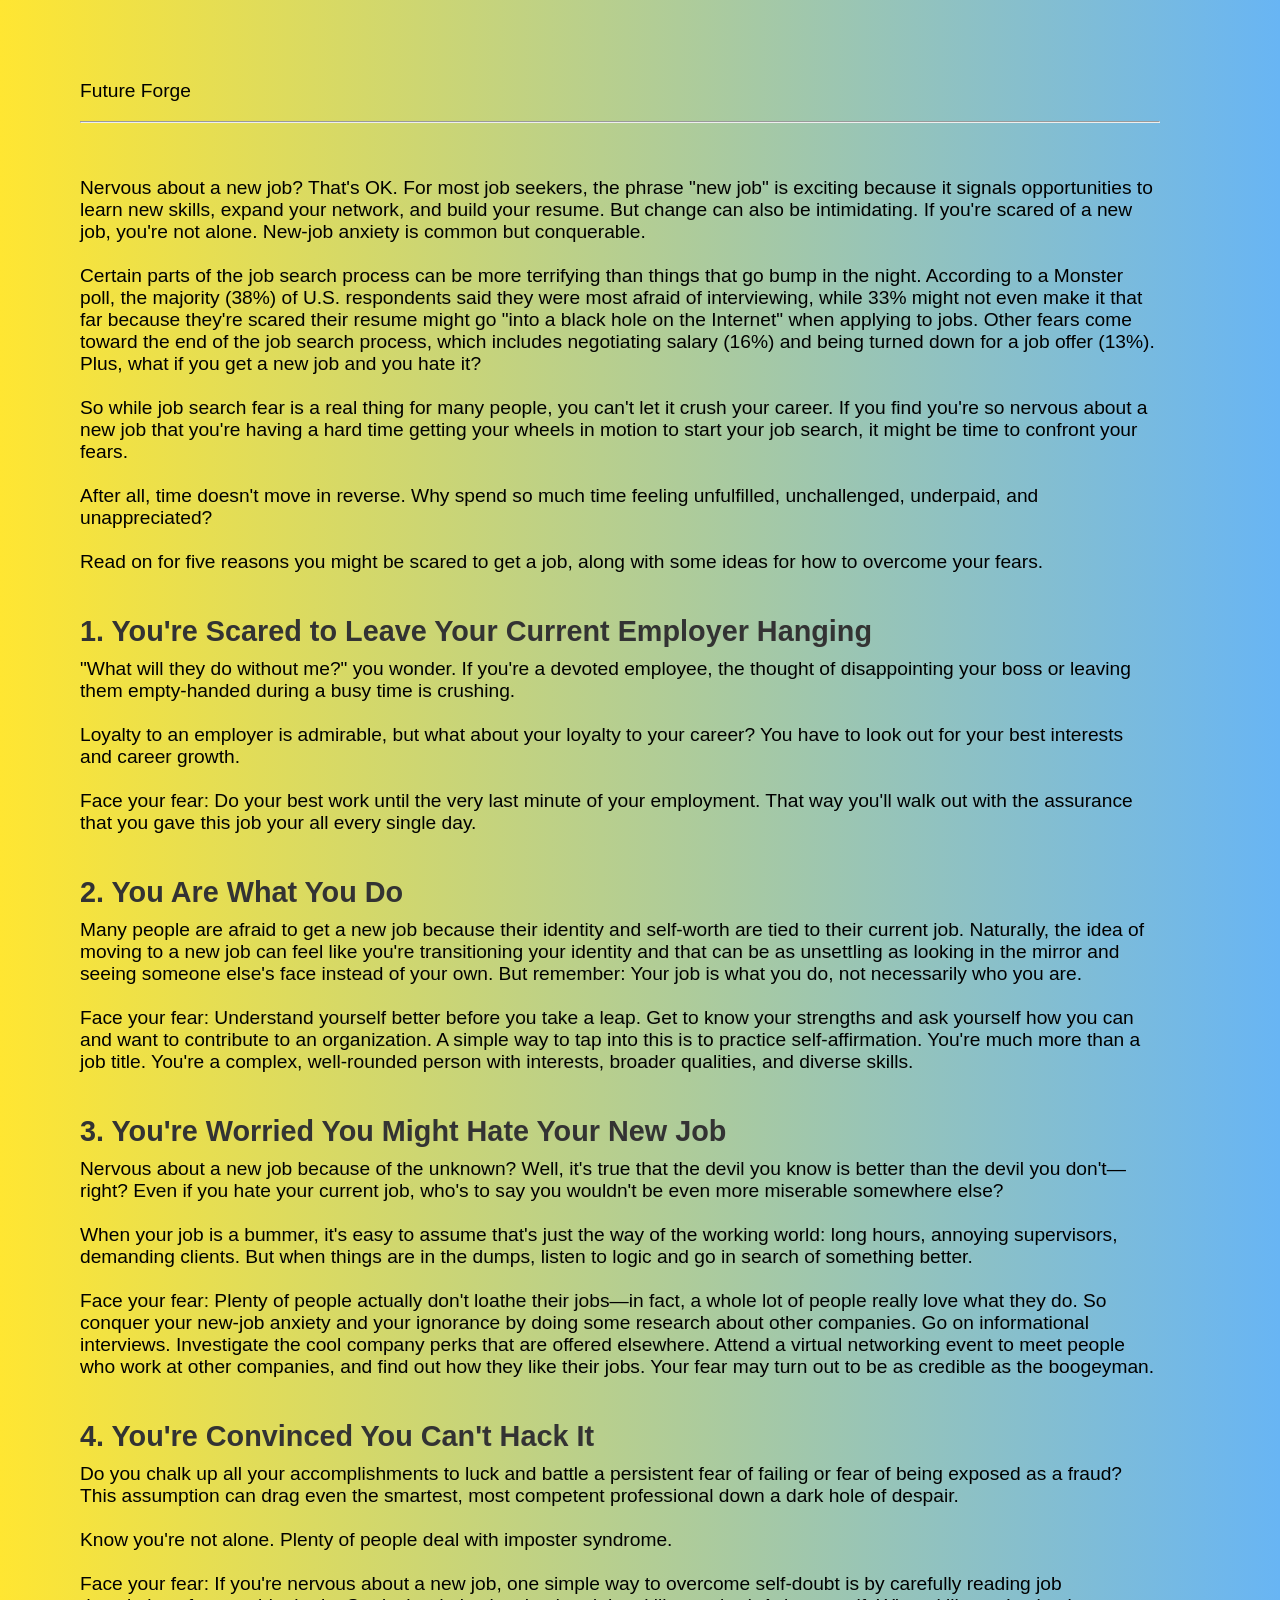
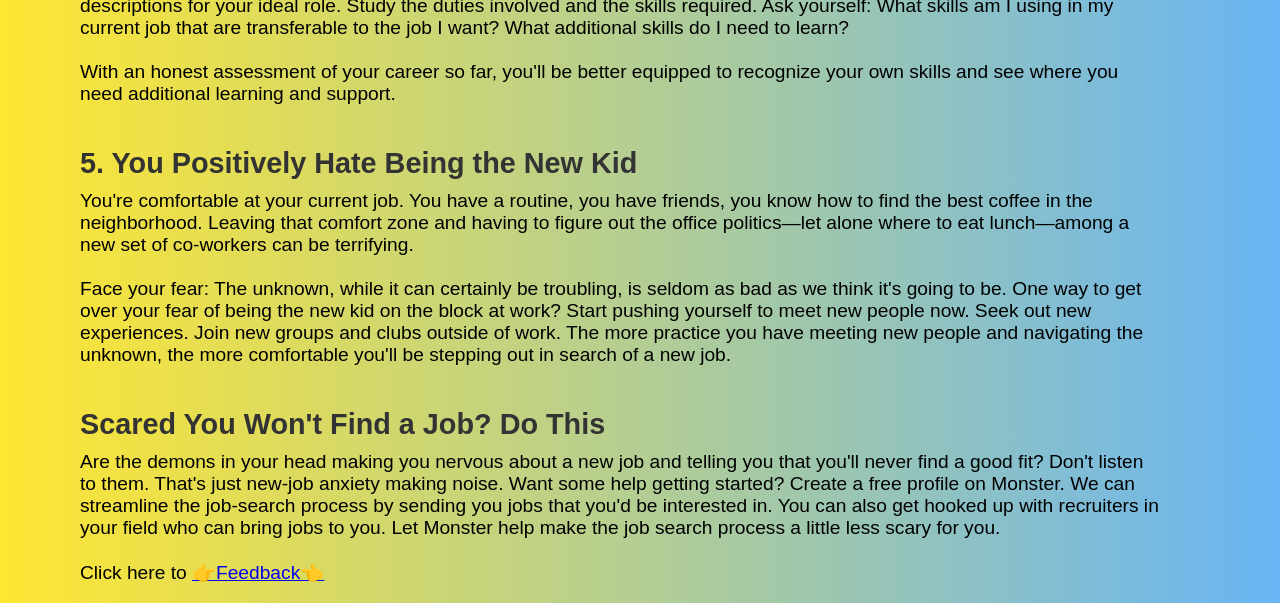
<file: Article1.html>
<!DOCTYPE html>
<html lang="en">
<head>
    <meta charset="UTF-8">
    <meta name="viewport" content="width=device-width, initial-scale=1.0">
    <title>Document</title>
    <style>
        body {
            font-family: Arial, sans-serif;
            margin: 80px 120px 0px 80px  ;
            padding: 0;
            font-size: larger;
            background: linear-gradient(to right, #ffe632, #68b5f4); 
        }

       

        h2 {

            color: #333;
            font-size: 1.5em;
            margin: 20px 0px 10px 0px;
        }
    </style>
</head>
<body>
    <p>Future Forge <hr><br><br>
        Nervous about a new job? That's OK. For most job seekers, the phrase "new job" is exciting because it signals opportunities to learn new skills, expand your network, and build your resume. But change can also be intimidating. If you're scared of a new job, you're not alone. New-job anxiety is common but conquerable.
<br><br>
Certain parts of the job search process can be more terrifying than things that go bump in the night. According to a Monster poll, the majority (38%) of U.S. respondents said they were most afraid of interviewing, while 33% might not even make it that far because they're scared their resume might go "into a black hole on the Internet" when applying to jobs. Other fears come toward the end of the job search process, which includes negotiating salary (16%) and being turned down for a job offer (13%). Plus, what if you get a new job and you hate it?
<br><br>
So while job search fear is a real thing for many people, you can't let it crush your career. If you find you're so nervous about a new job that you're having a hard time getting your wheels in motion to start your job search, it might be time to confront your fears.
<br><br>
After all, time doesn't move in reverse. Why spend so much time feeling unfulfilled, unchallenged, underpaid, and unappreciated?
<br><br>
Read on for five reasons you might be scared to get a job, along with some ideas for how to overcome your fears.
<br><br>
<h2>1. You're Scared to Leave Your Current Employer Hanging</h2>
"What will they do without me?" you wonder. If you're a devoted employee, the thought of disappointing your boss or leaving them empty-handed during a busy time is crushing.
<br><br>
Loyalty to an employer is admirable, but what about your loyalty to your career? You have to look out for your best interests and career growth.
<br><br>
Face your fear: Do your best work until the very last minute of your employment. That way you'll walk out with the assurance that you gave this job your all every single day.
<br><br>
<h2>2. You Are What You Do</h2>
Many people are afraid to get a new job because their identity and self-worth are tied to their current job. Naturally, the idea of moving to a new job can feel like you're transitioning your identity and that can be as unsettling as looking in the mirror and seeing someone else's face instead of your own. But remember: Your job is what you do, not necessarily who you are.
<br><br>
Face your fear: Understand yourself better before you take a leap. Get to know your strengths and ask yourself how you can and want to contribute to an organization. A simple way to tap into this is to practice self-affirmation. You're much more than a job title. You're a complex, well-rounded person with interests, broader qualities, and diverse skills.
<br><br>
<h2>3. You're Worried You Might Hate Your New Job</h2>
Nervous about a new job because of the unknown? Well, it's true that the devil you know is better than the devil you don't—right? Even if you hate your current job, who's to say you wouldn't be even more miserable somewhere else?
<br><br>
When your job is a bummer, it's easy to assume that's just the way of the working world: long hours, annoying supervisors, demanding clients. But when things are in the dumps, listen to logic and go in search of something better.
<br><br>
Face your fear: Plenty of people actually don't loathe their jobs—in fact, a whole lot of people really love what they do. So conquer your new-job anxiety and your ignorance by doing some research about other companies. Go on informational interviews. Investigate the cool company perks that are offered elsewhere. Attend a virtual networking event to meet people who work at other companies, and find out how they like their jobs. Your fear may turn out to be as credible as the boogeyman.
<br><br>
<h2>4. You're Convinced You Can't Hack It</h2>
Do you chalk up all your accomplishments to luck and battle a persistent fear of failing or fear of being exposed as a fraud? This assumption can drag even the smartest, most competent professional down a dark hole of despair.
<br><br>
Know you're not alone. Plenty of people deal with imposter syndrome.
<br><br>
Face your fear: If you're nervous about a new job, one simple way to overcome self-doubt is by carefully reading job descriptions for your ideal role. Study the duties involved and the skills required. Ask yourself: What skills am I using in my current job that are transferable to the job I want? What additional skills do I need to learn?
<br><br>
With an honest assessment of your career so far, you'll be better equipped to recognize your own skills and see where you need additional learning and support.
<br><br>
<h2>5. You Positively Hate Being the New Kid</h2>
You're comfortable at your current job. You have a routine, you have friends, you know how to find the best coffee in the neighborhood. Leaving that comfort zone and having to figure out the office politics—let alone where to eat lunch—among a new set of co-workers can be terrifying.
<br><br>
Face your fear: The unknown, while it can certainly be troubling, is seldom as bad as we think it's going to be. One way to get over your fear of being the new kid on the block at work? Start pushing yourself to meet new people now. Seek out new experiences. Join new groups and clubs outside of work. The more practice you have meeting new people and navigating the unknown, the more comfortable you'll be stepping out in search of a new job.
<br><br>
<h2>Scared You Won't Find a Job? Do This</h2>
Are the demons in your head making you nervous about a new job and telling you that you'll never find a good fit? Don't listen to them. That's just new-job anxiety making noise. Want some help getting started? Create a free profile on Monster. We can streamline the job-search process by sending you jobs that you'd be interested in. You can also get hooked up with recruiters in your field who can bring jobs to you. Let Monster help make the job search process a little less scary for you.
<br><br>
Click here to <a href="Feedback.html">👉Feedback👈</a>
    </p>

</body>
</html>
</file>
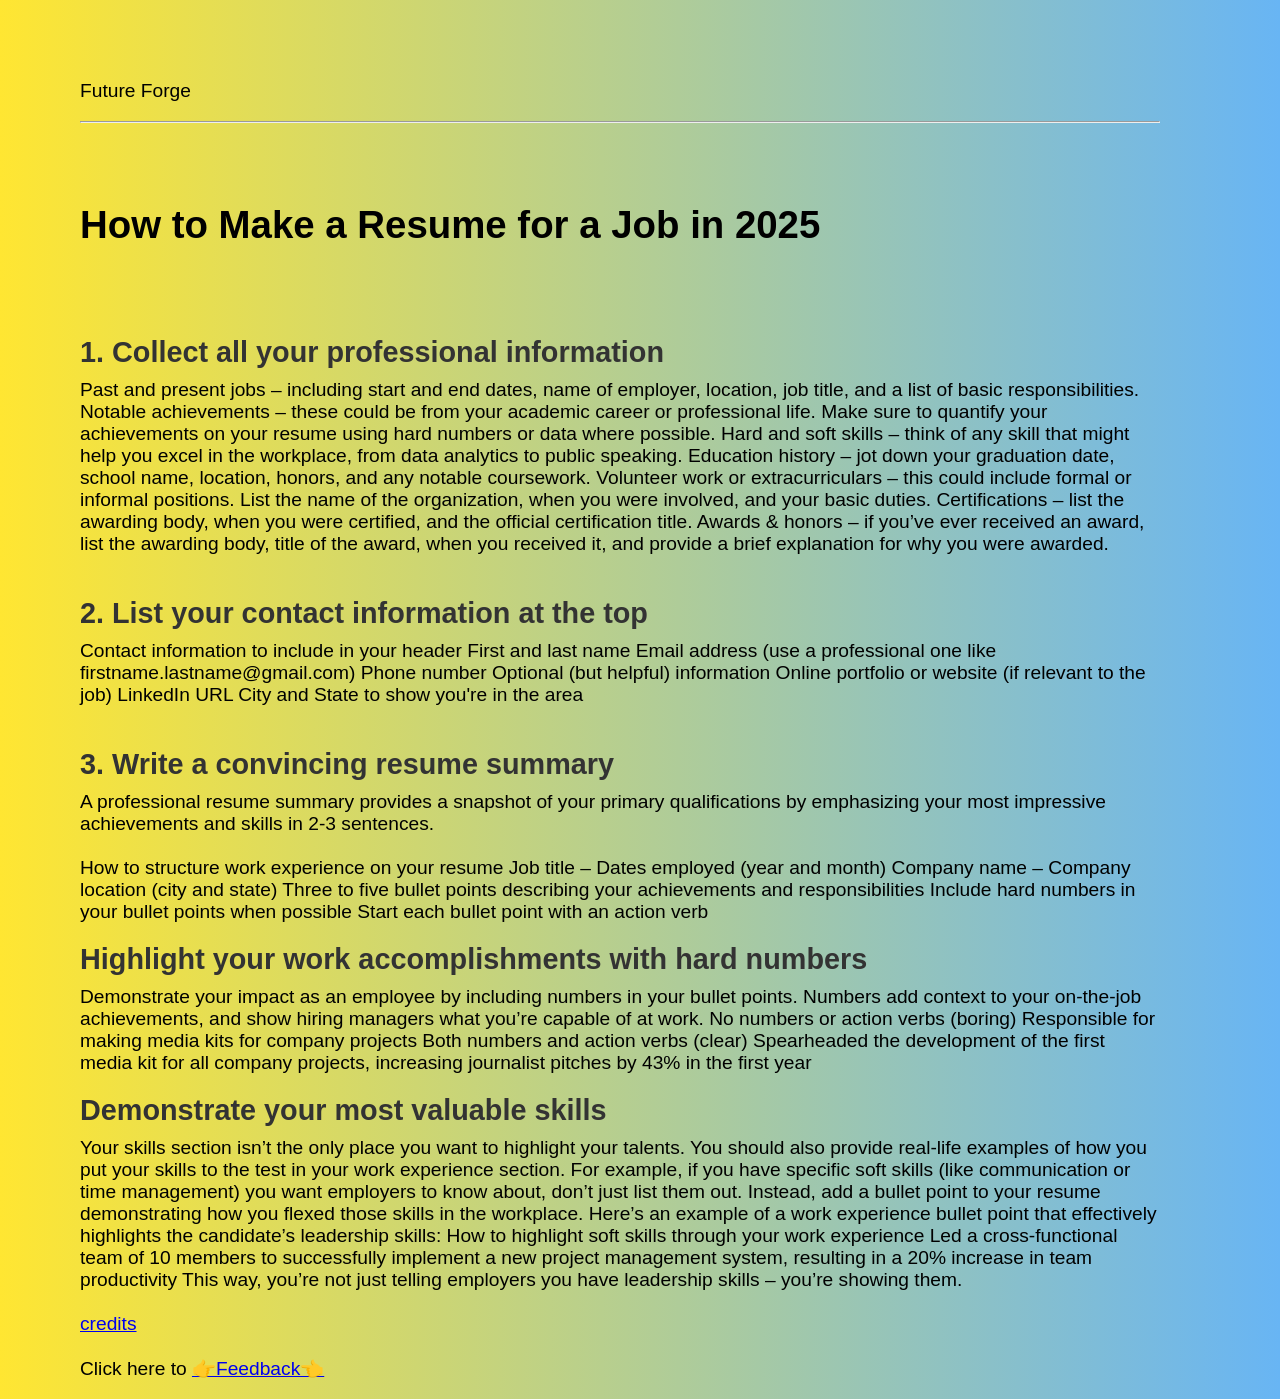
<file: Article2.html>
<!DOCTYPE html>
<html lang="en">
<head>
    <meta charset="UTF-8">
    <meta name="viewport" content="width=device-width, initial-scale=1.0">
    <title>Document</title>
    <style>
        body {
            font-family: Arial, sans-serif;
            margin: 80px 120px 0px 80px  ;
            padding: 0;
            font-size: larger;
            background: linear-gradient(to right, #ffe632, #68b5f4); 
        }

       

        h2 {

            color: #333;
            font-size: 1.5em;
            margin: 20px 0px 10px 0px;
        }
    </style>
</head>
<body>
    <p>Future Forge <hr><br><br>
        <h1>How to Make a Resume for a Job in 2025</h1>
        <br><br>
    <h2>1. Collect all your professional information</h2>
    Past and present jobs – including start and end dates, name of employer, location, job title, and a list of basic responsibilities.
    Notable achievements – these could be from your academic career or professional life. Make sure to quantify your achievements on your resume using hard numbers or data where possible.
    Hard and soft skills – think of any skill that might help you excel in the workplace, from data analytics to public speaking.
    Education history – jot down your graduation date, school name, location, honors, and any notable coursework.
    Volunteer work or extracurriculars – this could include formal or informal positions. List the name of the organization, when you were involved, and your basic duties.
    Certifications – list the awarding body, when you were certified, and the official certification title.
    Awards & honors – if you’ve ever received an award, list the awarding body, title of the award, when you received it, and provide a brief explanation for why you were awarded.
<br><br>

<h2>2. List your contact information at the top</h2>
Contact information to include in your header

First and last name
Email address (use a professional one like firstname.lastname@gmail.com)
Phone number
Optional (but helpful) information

Online portfolio or website (if relevant to the job)
LinkedIn URL
City and State to show you're in the area
<br><br>

<h2>3. Write a convincing resume summary</h2>
A professional resume summary provides a snapshot of your primary qualifications by emphasizing your most impressive achievements and skills in 2-3 sentences.
<br><br>
How to structure work experience on your resume

Job title – Dates employed (year and month)
Company name – Company location (city and state)

Three to five bullet points describing your achievements and responsibilities
Include hard numbers in your bullet points when possible
Start each bullet point with an action verb
<h2>Highlight your work accomplishments with hard numbers</h2>
Demonstrate your impact as an employee by including numbers in your bullet points.

Numbers add context to your on-the-job achievements, and show hiring managers what you’re capable of at work.

No numbers or action verbs (boring)

Responsible for making media kits for company projects
Both numbers and action verbs (clear)

Spearheaded the development of the first media kit for all company projects, increasing journalist pitches by 43% in the first year
<h2>Demonstrate your most valuable skills</h2>
Your skills section isn’t the only place you want to highlight your talents. You should also provide real-life examples of how you put your skills to the test in your work experience section.

For example, if you have specific soft skills (like communication or time management) you want employers to know about, don’t just list them out. Instead, add a bullet point to your resume demonstrating how you flexed those skills in the workplace.

Here’s an example of a work experience bullet point that effectively highlights the candidate’s leadership skills:

How to highlight soft skills through your work experience

Led a cross-functional team of 10 members to successfully implement a new project management system, resulting in a 20% increase in team productivity
This way, you’re not just telling employers you have leadership skills – you’re showing them.
<br><br>
<a href="https://resumegenius.com/blog/resume-help/how-to-write-a-resume">credits</a> <br> <br>
Click here to <a href="Feedback.html">👉Feedback👈</a>
    </p>

</body>
</html>
</file>
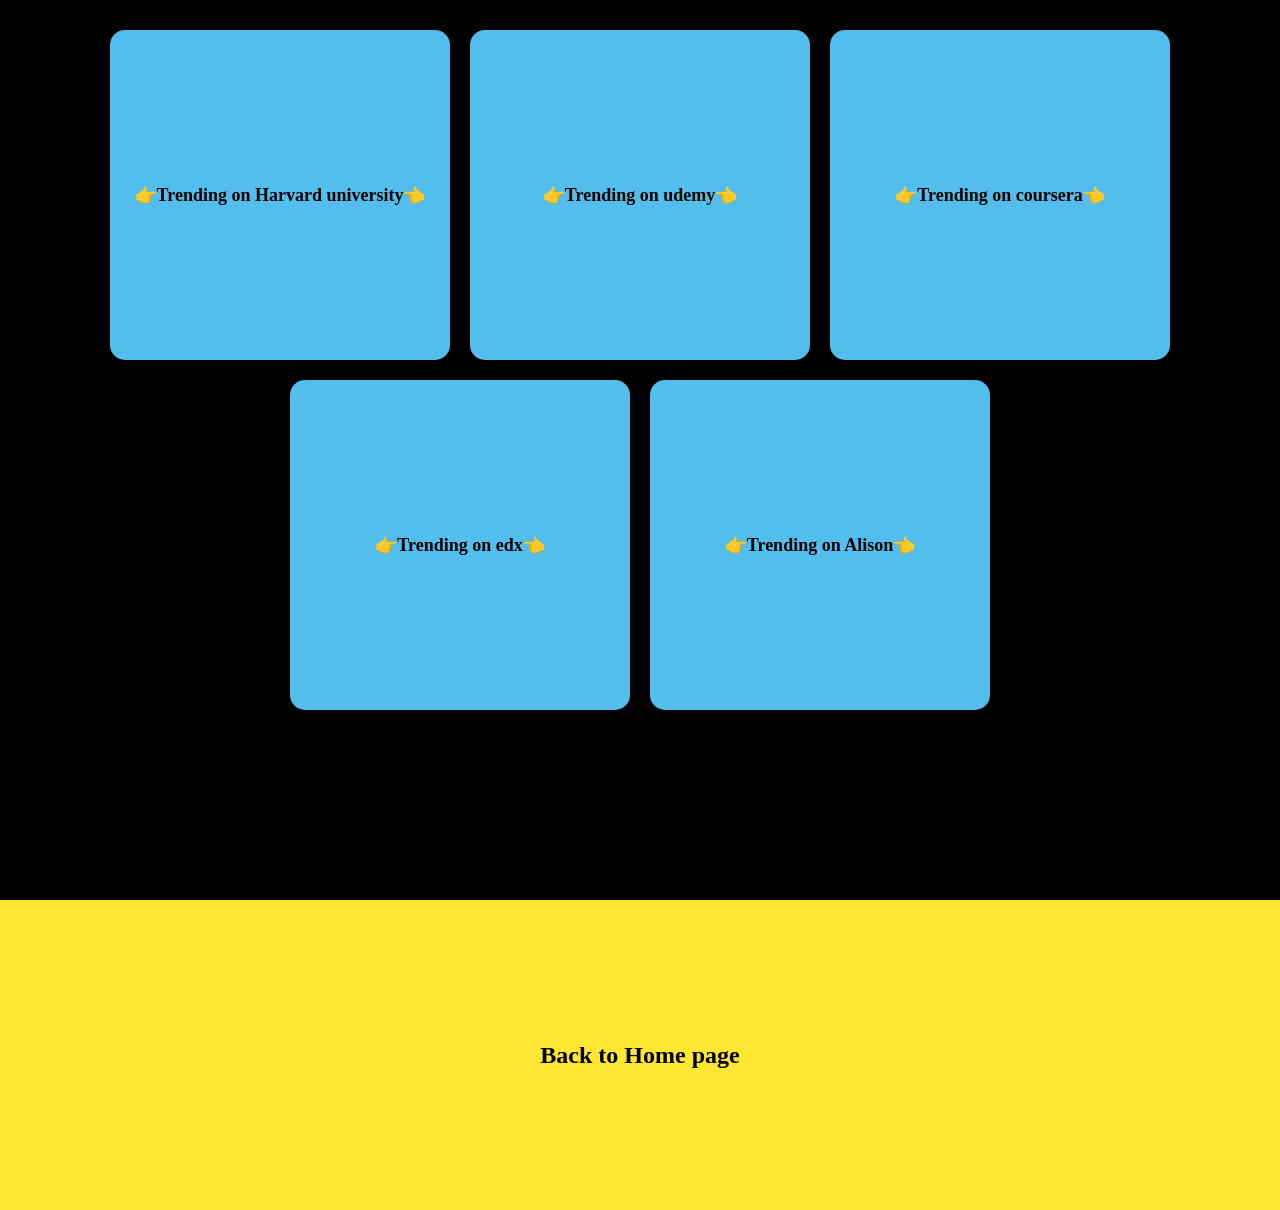
<file: TrendingCourses.html>
<!DOCTYPE html>
<html lang="en">

<head>
    <meta charset="UTF-8" />
    <meta name="viewport" content="width=device-width, initial-scale=1.0" />
    <title>Document</title>
    <link rel="stylesheet" href="TrendingCourses.css" />
</head>

<body>
    <div class="content">
        <div class="courses">
            
            <div id="box" class="harvard">
                <a href="https://pll.harvard.edu/trending"  >👉Trending on Harvard university👈</a>
            </div>
            <div id="box" class="udemy">
                <a href="https://www.udemy.com/">👉Trending on udemy👈</a>
            </div>
            <div id="box" class="Coursera">
                <a href="https://www.coursera.org/browse">👉Trending on coursera👈</a>
            </div>
            <div id="box" class="edx"><a href="https://www.edx.org/">👉Trending on edx👈</a></div>
            <div id="box" class="Alison">
                <a href="https://alison.com/all-free-online-courses-certificates-diplomas">👉Trending on
                    Alison👈</a>
            </div>
        </div>
    </div>
    <div class="footer">
        <a href="index.html">Back to Home page</a>
    </div>

</body>

</html>
</file>
<file: TrendingCourses.css>
body {
    background: linear-gradient(to right, #ffe632, #68b5f4);
    font-family:  super;
    margin: 0;
    padding: 0;
}
.content {
    background-color: rgba(0, 0, 0);
    height: 100vh;
}
.courses {
    display: flex;
    flex-wrap: wrap;
    justify-content: center;
    margin: 0 auto;
    font-size: large;
    max-width: 1200px;
    padding: 20px;
}
#box {
    /* background-color: #ffffff; */
    background-color: #53BDEB;
    border-radius: 15px;
    box-shadow: 0 0 10px rgba(0, 0, 0, 0.1);
    margin: 10px;
    padding: 20px;
    width: 300px;
    height: 290px;
    display: flex;
    align-items: center;
    justify-content: center;
}

a {
    color: #000000;
    text-decoration: #ffc0cb ;
    font-weight:bold;
}
.footer a {
    text-decoration: none;
}

.footer {
    height: 30vh;
    max-width: 100vw ;
    background-color: rgb(255,230,50);
    font-size:x-large;
    padding: 20px;
    text-align: center;
    align-content: center;
}
</file>
